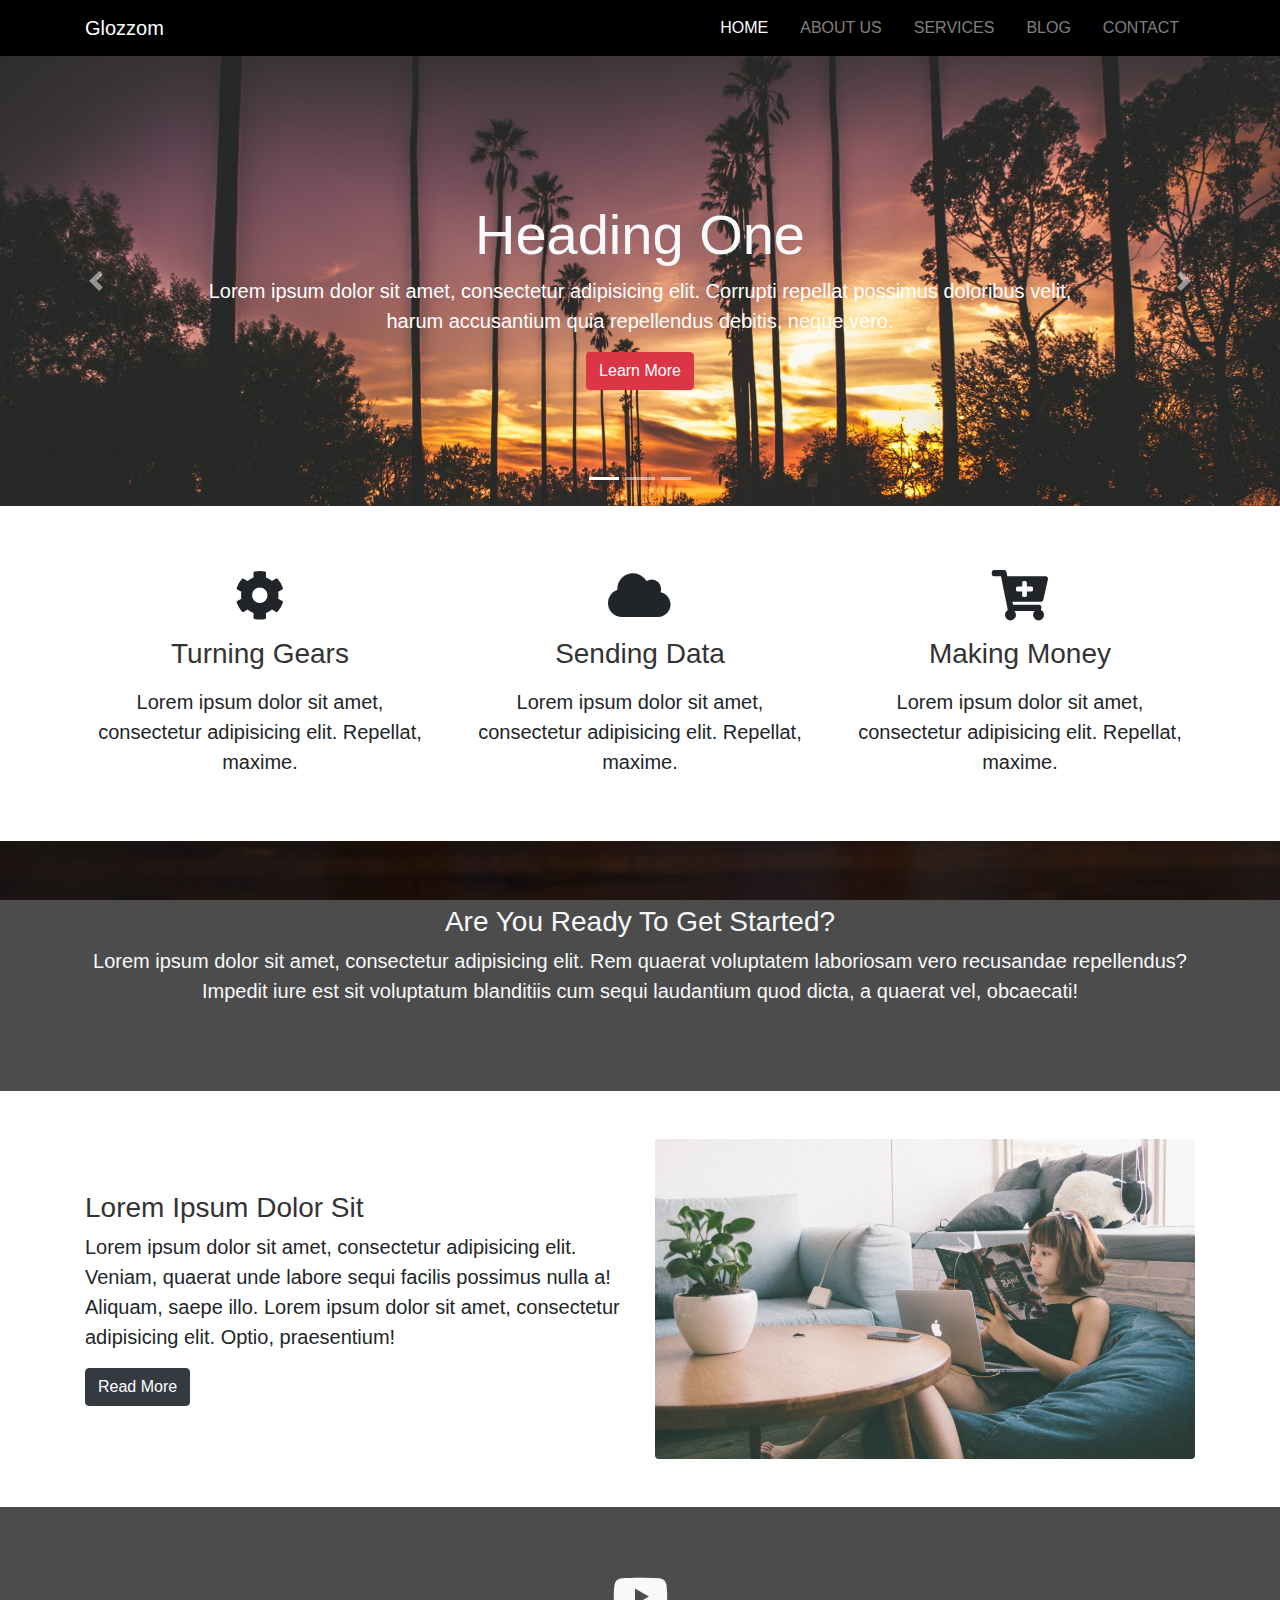
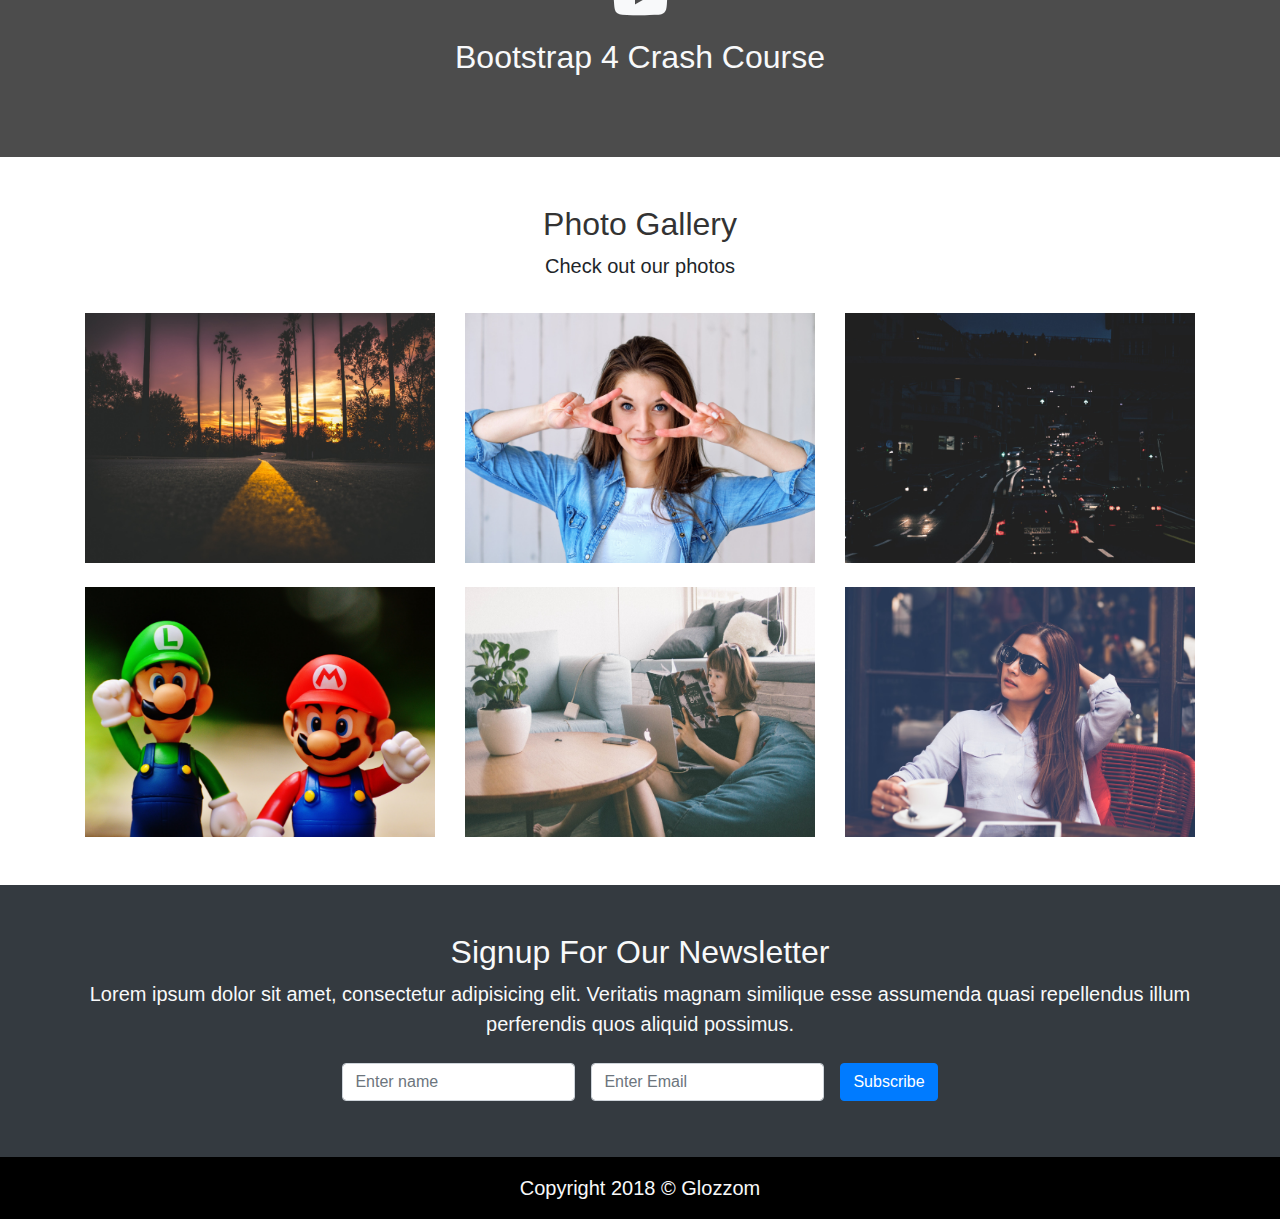
<file: index.html>
<!DOCTYPE html>
 <html lang="en">
 <head>
     <meta charset="UTF-8">
     <meta name="viewport" content="width=device-width, initial-scale=1.0">
     <meta http-equiv="X-UA-Compatible" content="ie=edge">
     <link rel="shortcut icon" href="img/icon.png">
     <title>Glozzom</title>
     <link rel="stylesheet" href="css/uikit.min.css">
     <link rel="stylesheet" href="css/fontawesome.min.css">
     <link rel="stylesheet" href="css/bootstrap.css">
     <link rel="stylesheet" href="css/navbar-fixed.css">
     <link rel="stylesheet" href="fontawesome-free-5.13.0-web/css/all.css">
     <link rel="stylesheet" href="css/style.css">
 </head>
 <body>
    <nav class="navbar navbar-dark navbar-expand-md" uk-sticky="top: 100; animation: uk-animation-slide-top; bottom: #sticky-on-scroll-up">
        <div class="container">
            <a class="navbar-brand" href="index.html">Glozzom</a>
            <button class="navbar-toggler" data-toggle="collapse" data-target="#menu" type="button">
                <span class="navbar-toggler-icon"></span>
            </button>
            <div class="collapse navbar-collapse" id="menu">
                <ul class="navbar-nav ml-auto mt-0">
                    <li class="nav-item active">
                        <a class="nav-link" href="#">HOME</a>
                    </li>
                    <li class="nav-item">
                        <a class="nav-link" href="about.html">ABOUT US</a>
                    </li>
                    <li class="nav-item">
                        <a class="nav-link" href="services.html">SERVICES</a>
                    </li>
                    <li class="nav-item">
                        <a class="nav-link" href="blog.html">BLOG</a>
                    </li>
                    <li class="nav-item">
                        <a class="nav-link" href="contact.html">CONTACT</a>
                    </li>
                </ul>
            </div>
        </div>
    </nav>

    <div class="contain">
        <div class="carousel slide" id="slide" data-ride="carousel">
            <div class="carousel-inner">
                <ul class="carousel-indicators">
                    <li data-target="#slide" data-slide-to="0" class="active"></li>
                    <li data-target="#slide" data-slide-to="1"></li>
                    <li data-target="#slide" data-slide-to="2"></li>
                </ul>
                <div class="carousel-item carousel-img-1 active">
                    <div class="container">
                        <div class="carousel-caption mb-3 mb-sm-5 pb-3 pb-sm-5">
                            <h2 class="display-4 text-light">Heading One</h2>
                            <p class="lead">Lorem ipsum dolor sit amet, consectetur adipisicing elit. Corrupti repellat possimus doloribus velit, harum accusantium quia repellendus debitis, neque vero.</p>
                            <button class="btn btn-danger" type="button" name="button">Learn More</button>
                        </div>
                    </div>
                </div>
                <div class="carousel-item carousel-img-2">
                    <div class="container">
                        <div class="carousel-caption mb-3 mb-sm-5 pb-3 pb-sm-5 text-right">
                            <h2 class="display-4 text-light">Heading Two</h2>
                            <p class="lead">Lorem ipsum dolor sit amet, consectetur adipisicing elit. Corrupti repellat possimus doloribus velit, harum accusantium quia repellendus debitis, neque vero.</p>
                            <button class="btn btn-success" type="button" name="button">Learn More</button>
                        </div>
                    </div>
                </div>
                <div class="carousel-item carousel-img-3">
                    <div class="contain">
                        <div class="carousel-caption mb-3 mb-sm-5 pb-3 pb-sm-5 text-left">
                            <h2 class="display-4 text-light">Heading There</h2>
                            <p class="lead">Lorem ipsum dolor sit amet, consectetur adipisicing elit. Corrupti repellat possimus doloribus velit, harum accusantium quia repellendus debitis, neque vero.</p>
                            <button class="btn btn-outline-light" type="button" name="button">Learn More</button>
                        </div>
                    </div>
                </div>
            </div>
            <a class="carousel-control-prev" href="#slide" data-slide="prev">
                <span class="carousel-control-prev-icon"></span>
            </a>
            <a class="carousel-control-next" href="#slide" data-slide="next">
                <span class="carousel-control-next-icon"></span>
            </a>
        </div>
    </div>

    <section id="homesection" class="text-center py-5">
        <div class="container">
            <div class="row">
                <div class="col-md-4 my-3">
                    <i class="fa fa-cog"></i>
                    <h3 class="my-3">Turning Gears</h3>
                    <p class="lead mb-0">Lorem ipsum dolor sit amet, consectetur adipisicing elit. Repellat, maxime.</p>
                </div>
                <div class="col-md-4 my-3">
                    <i class="fa fa-cloud"></i>
                    <h3 class="my-3">Sending Data</h3>
                    <p class="lead mb-0">Lorem ipsum dolor sit amet, consectetur adipisicing elit. Repellat, maxime.</p>
                </div>
                <div class="col-md-4 my-3">
                    <i class="fa fa-cart-plus"></i>
                    <h3 class="my-3">Making Money</h3>
                    <p class="lead mb-0">Lorem ipsum dolor sit amet, consectetur adipisicing elit. Repellat, maxime.</p>
                </div>
            </div>
        </div>
    </section>

    <section id="getstart" class="text-center py-5 text-light">
        <div class="dark-overlay">
            <div class="container">
                <div class="row">
                    <div class="col mt-5 pt-3">
                        <h3 class="text-light">Are You Ready To Get Started?</h3>
                        <p class="lead">Lorem ipsum dolor sit amet, consectetur adipisicing elit. Rem quaerat voluptatem laboriosam vero recusandae repellendus? Impedit iure est sit voluptatum blanditiis cum sequi laudantium quod dicta, a quaerat vel, obcaecati!</p>
                    </div>
                </div>
            </div>
        </div>
    </section>

    <section id="home-info" class="py-5">
        <div class="container">
            <div class="row">
                <div class="col-md-6 align-self-center">
                    <h3>Lorem Ipsum Dolor Sit</h3>
                    <p class="lead">Lorem ipsum dolor sit amet, consectetur adipisicing elit. Veniam, quaerat unde labore sequi facilis possimus nulla a! Aliquam, saepe illo. Lorem ipsum dolor sit amet, consectetur adipisicing elit. Optio, praesentium!</p>
                    <button class="btn btn-dark" type="button" name="button">Read More</button>
                </div>
                <div class="col-md-6 mt-3 mt-md-0">
                    <img class="img-fluid rounded" src="img/image5.jpeg" alt="">
                </div>
            </div>
        </div>
    </section>

    <section id="homevideo" class="text-center">
        <div class="background-overlay">
            <div class="container">
                <div class="row">
                    <div class="col mt-5 pt-3">
                        <div uk-lightbox>
                            <a class="text-light" href="https://youtu.be/43rTanJhQqM">
                                <i class="fab fa-youtube"></i>
                            </a>
                        </div>
                        <h2 class="mt-3 text-light">Bootstrap 4 Crash Course</h2>
                    </div>
                </div>
            </div>
        </div>
    </section>

    <section id="gallery" class="text-center py-5" uk-lightbox>
        <div class="container">
            <div class="row">
                <div class="col">
                    <h2>Photo Gallery</h2>
                    <p class="lead">Check out our photos</p>
                </div>
            </div>
            <div class="row pt-md-3">
                <div class="col-md-4">
                    <div class="">
                        <a href="img/image1.jpeg">
                            <img class="img-fluid" src="img/image1.jpeg" alt="">
                        </a>
                    </div>
                </div>
                <div class="col-md-4">
                    <div class="">
                        <a href="img/bg1.jpeg">
                            <img class="img-fluid" src="img/bg1.jpeg" alt="">
                        </a>
                    </div>
                </div>
                <div class="col-md-4">
                    <div class="">
                        <a href="img/image3.jpeg">
                            <img class="img-fluid" src="img/image3.jpeg" alt="">
                        </a>
                    </div>
                </div>
            </div>
            <div class="row pt-md-4">
                <div class="col-md-4">
                    <div class="">
                        <a href="img/image4.jpeg">
                            <img class="img-fluid" src="img/image4.jpeg" alt="">
                        </a>
                    </div>
                </div>
                <div class="col-md-4">
                    <div class="">
                        <a href="img/image5.jpeg">
                            <img class="img-fluid" src="img/image5.jpeg" alt="">
                        </a>
                    </div>
                </div>
                <div class="col-md-4">
                    <div class="">
                        <a href="img/image6.jpeg">
                            <img class="img-fluid" src="img/image6.jpeg" alt="">
                        </a>
                    </div>
                </div>
            </div>
        </div>
    </section>

    <section id="signup" class="py-5 bg-dark text-center text-light">
        <div class="container ">
            <div class="row">
                <div class="col">
                    <h2 class="text-light">Signup For Our Newsletter</h2>
                    <p class="lead">Lorem ipsum dolor sit amet, consectetur adipisicing elit. Veritatis magnam similique esse assumenda quasi repellendus illum perferendis quos aliquid possimus.</p>
                </div>
            </div>
            <form class="form-inline justify-content-center" action="index.html" method="post">

                <input class="form-control m-2" type="text" name="" value="" placeholder="Enter name">
                <input class="form-control m-2" type="mail" name="" value="" placeholder="Enter Email">
                <input class="btn btn-primary m-2" type="submit" name="" value="Subscribe" placeholder="">
            </form>
        </div>
    </section>

    <section id="footer" class="py-3 text-center text-light justify-">
        <div class="container">
            <div class="row">
                <div class="col">
                    <p class="lead mb-0">Copyright 2018 &copy; Glozzom</p>
                </div>
            </div>
        </div>
    </section>
     <script src="js/jquery.min.js" charset="utf-8"></script>
     <script src="js/popper.min.js" charset="utf-8"></script>
     <script src="js/bootstrap.min.js" charset="utf-8"></script>
     <script src="js/uikit.min.js" charset="utf-8"></script>
     <script src="js/uikit-icons.min.js" charset="utf-8"></script>
     <script src="js/navbar-fixed.js" charset="utf-8"></script>
 </body>
 </html>
</file>
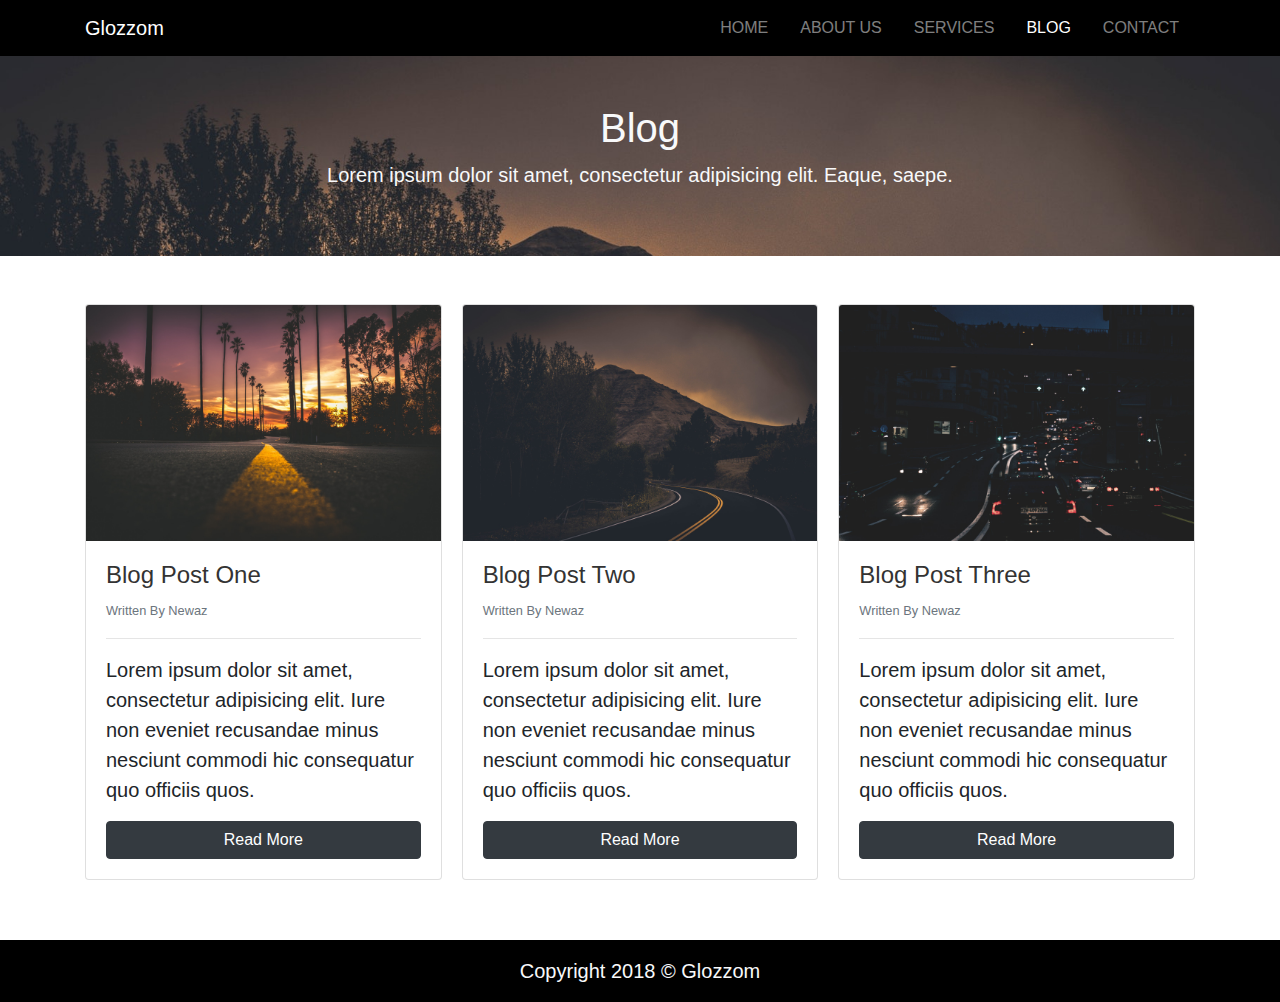
<file: blog.html>
<!DOCTYPE html>
<html lang="en">
<head>
    <meta charset="UTF-8">
    <meta name="viewport" content="width=device-width, initial-scale=1.0">
    <meta http-equiv="X-UA-Compatible" content="ie=edge">
    <title>Glozzom</title>
    <link rel="stylesheet" href="css/uikit.min.css">
    <link rel="stylesheet" href="css/fontawesome.min.css">
    <link rel="stylesheet" href="css/bootstrap.css">
    <link rel="stylesheet" href="css/navbar-fixed.css">
    <link rel="stylesheet" href="fontawesome-free-5.13.0-web/css/all.css">
    <link rel="stylesheet" href="css/slick.css">
    <link rel="stylesheet" href="css/slick-theme.css">
    <link rel="stylesheet" href="css/style.css">
    <link rel="shortcut icon" href="img/icon.png">
</head>
<body>
    <nav class="navbar navbar-dark navbar-expand-md" uk-sticky="top: 100; animation: uk-animation-slide-top; bottom: #sticky-on-scroll-up">
        <div class="container">
            <a class="navbar-brand" href="index.html">Glozzom</a>
            <button class="navbar-toggler" data-toggle="collapse" data-target="#menu" type="button">
                <span class="navbar-toggler-icon"></span>
            </button>
            <div class="collapse navbar-collapse" id="menu">
                <ul class="navbar-nav ml-auto mt-0">
                    <li class="nav-item">
                        <a class="nav-link" href="index.html">HOME</a>
                    </li>
                    <li class="nav-item">
                        <a class="nav-link" href="about.html">ABOUT US</a>
                    </li>
                    <li class="nav-item">
                        <a class="nav-link" href="services.html">SERVICES</a>
                    </li>
                    <li class="nav-item active">
                        <a class="nav-link" href="#">BLOG</a>
                    </li>
                    <li class="nav-item">
                        <a class="nav-link" href="contact.html">CONTACT</a>
                    </li>
                </ul>
            </div>
        </div>
    </nav>

    <section id="about" class="text-center py-5 text-light">
        <div class="container">
            <div class="row">
                <div class="col">
                    <h2 class="text-light">Blog</h2>
                    <p class="lead">Lorem ipsum dolor sit amet, consectetur adipisicing elit. Eaque, saepe.</p>
                </div>
            </div>
        </div>
    </section>

    <section id="blog" class="py-5">
        <div class="container">
            <div class="row">
                <div class="col">
                    <div class="card-columns">
                        <div class="card">
                            <img src="img/image1.jpeg" class="img-fluid card-img-top" alt="">
                            <div class="card-body">
                                <h4>Blog Post One</h4>
                                <small class="text-muted">Written By Newaz</small>
                                <hr>
                                <p class="lead">Lorem ipsum dolor sit amet, consectetur adipisicing elit. Iure non eveniet recusandae minus nesciunt commodi hic consequatur quo officiis quos.</p>
                                <a href="#" class="btn btn-dark btn-block">Read More</a>
                            </div>
                        </div>
                        <div class="card">
                            <img src="img/image2.jpeg" class="img-fluid card-img-top" alt="">
                            <div class="card-body">
                                <h4>Blog Post Two</h4>
                                <small class="text-muted">Written By Newaz</small>
                                <hr>
                                <p class="lead">Lorem ipsum dolor sit amet, consectetur adipisicing elit. Iure non eveniet recusandae minus nesciunt commodi hic consequatur quo officiis quos.</p>
                                <a href="#" class="btn btn-dark btn-block">Read More</a>
                            </div>
                        </div>
                        <div class="card">
                            <img src="img/image3.jpeg" class="img-fluid card-img-top" alt="">
                            <div class="card-body">
                                <h4>Blog Post Three</h4>
                                <small class="text-muted">Written By Newaz</small>
                                <hr>
                                <p class="lead">Lorem ipsum dolor sit amet, consectetur adipisicing elit. Iure non eveniet recusandae minus nesciunt commodi hic consequatur quo officiis quos.</p>
                                <a href="#" class="btn btn-dark btn-block">Read More</a>
                            </div>
                        </div>
                    </div>
                </div>
            </div>
        </div>
    </section>

    <section id="footer" class="py-3 text-center text-light">
        <div class="container">
            <div class="row">
                <div class="col">
                    <p class="lead mb-0">Copyright 2018 &copy; Glozzom</p>
                </div>
            </div>
        </div>
    </section>

    <script src="js/jquery.min.js" charset="utf-8"></script>
    <script src="js/popper.min.js" charset="utf-8"></script>
    <script src="js/bootstrap.min.js" charset="utf-8"></script>
    <script src="js/uikit.min.js" charset="utf-8"></script>
    <script src="js/uikit-icons.min.js" charset="utf-8"></script>
    <script src="js/navbar-fixed.js" charset="utf-8"></script>
    <script src="js/slick.min.js" charset="utf-8"></script>
    <script src="js/main.js" charset="utf-8"></script>
</body>
</html>
</file>
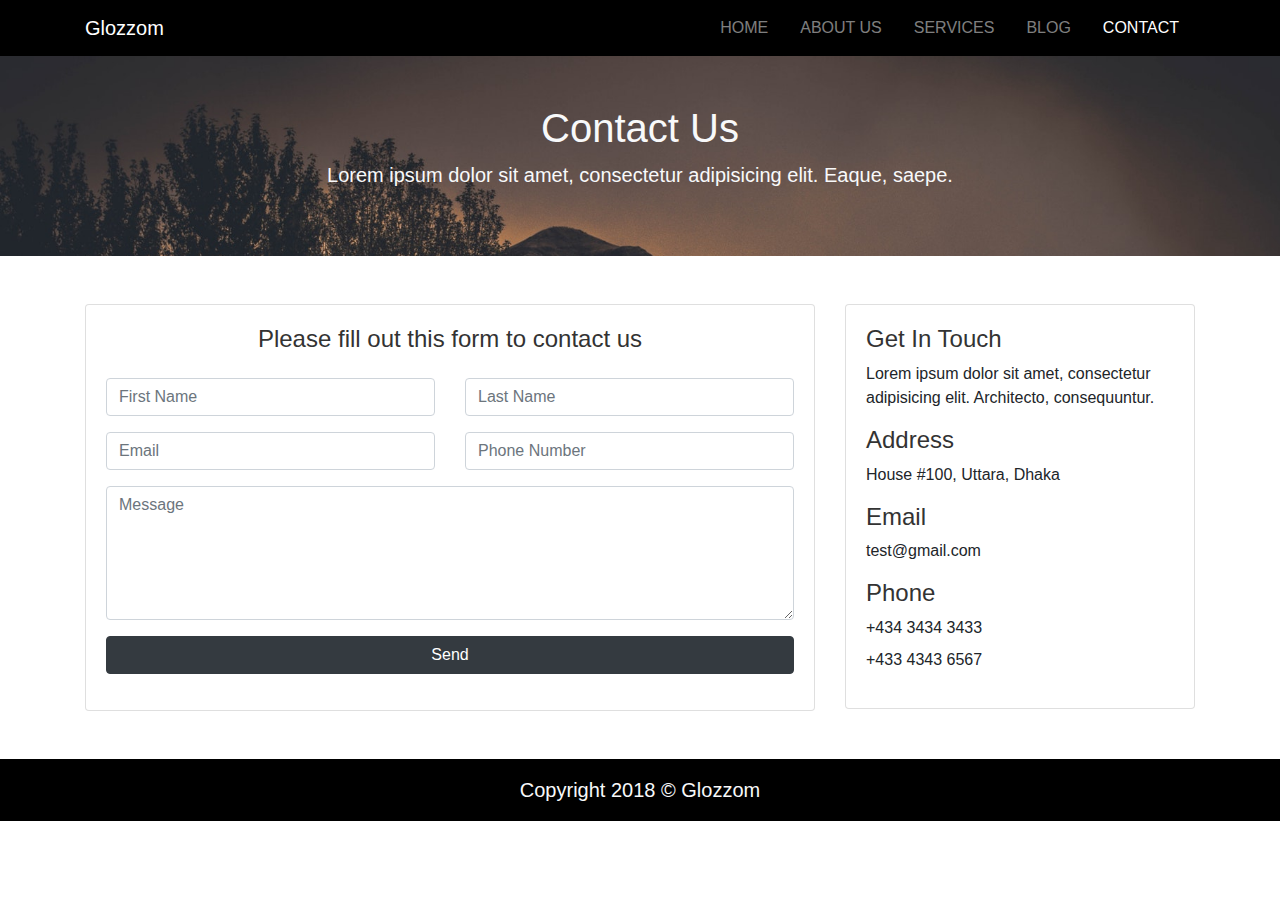
<file: contact.html>
<!DOCTYPE html>
<html lang="en">
<head>
    <meta charset="UTF-8">
    <meta name="viewport" content="width=device-width, initial-scale=1.0">
    <meta http-equiv="X-UA-Compatible" content="ie=edge">
    <title>Glozzom</title>
    <link rel="stylesheet" href="css/uikit.min.css">
    <link rel="stylesheet" href="css/fontawesome.min.css">
    <link rel="stylesheet" href="css/bootstrap.css">
    <link rel="stylesheet" href="css/navbar-fixed.css">
    <link rel="stylesheet" href="fontawesome-free-5.13.0-web/css/all.css">
    <link rel="stylesheet" href="css/slick.css">
    <link rel="stylesheet" href="css/slick-theme.css">
    <link rel="stylesheet" href="css/style.css">
    <link rel="shortcut icon" href="img/icon.png">
</head>
<body>
    <nav class="navbar navbar-dark navbar-expand-md" uk-sticky="top: 100; animation: uk-animation-slide-top; bottom: #sticky-on-scroll-up">
        <div class="container">
            <a class="navbar-brand" href="index.html">Glozzom</a>
            <button class="navbar-toggler" data-toggle="collapse" data-target="#menu" type="button">
                <span class="navbar-toggler-icon"></span>
            </button>
            <div class="collapse navbar-collapse" id="menu">
                <ul class="navbar-nav ml-auto mt-0">
                    <li class="nav-item">
                        <a class="nav-link" href="index.html">HOME</a>
                    </li>
                    <li class="nav-item">
                        <a class="nav-link" href="about.html">ABOUT US</a>
                    </li>
                    <li class="nav-item">
                        <a class="nav-link" href="services.html">SERVICES</a>
                    </li>
                    <li class="nav-item">
                        <a class="nav-link" href="blog.html">BLOG</a>
                    </li>
                    <li class="nav-item active">
                        <a class="nav-link" href="#">CONTACT</a>
                    </li>
                </ul>
            </div>
        </div>
    </nav>

    <section id="about" class="text-center py-5 text-light">
        <div class="container">
            <div class="row">
                <div class="col">
                    <h2 class="text-light">Contact Us</h2>
                    <p class="lead">Lorem ipsum dolor sit amet, consectetur adipisicing elit. Eaque, saepe.</p>
                </div>
            </div>
        </div>
    </section>

    <section id="contact" class="py-5">
        <div class="container">
            <div class="row">
                <div class="col-md-8">
                    <div class="card">
                        <div class="card-body">
                            <h4 class="text-center">Please fill out this form to contact us</h4>
                            <div class="row mt-4">
                                <div class="col-md-6 form-group">
                                    <input type="text" name="" value="" placeholder="First Name" class="form-control">
                                </div>
                                <div class="col-md-6 form-group">
                                    <input type="text" name="" value="" placeholder="Last Name" class="form-control">
                                </div>
                                <div class="col-md-6 form-group">
                                    <input type="email" name="" value="" placeholder="Email" class="form-control">
                                </div>
                                <div class="col-md-6 form-group">
                                    <input type="text" name="" value="" placeholder="Phone Number" class="form-control">
                                </div>
                                <div class="col-md-12 form-group">
                                    <textarea name="name" rows="5" cols="80" class="form-control" placeholder="Message"></textarea>
                                </div>
                                <div class="col-md-12 form-group">
                                    <input type="submit" name="" value="Send" class="btn btn-dark btn-block">
                                </div>
                            </div>
                        </div>
                    </div>
                </div>
                <div class="col-md-4">
                    <div class="card">
                        <div class="card-body">
                            <h4>Get In Touch</h4>
                            <p>Lorem ipsum dolor sit amet, consectetur adipisicing elit. Architecto, consequuntur.</p>
                            <h4>Address</h4>
                            <p>House #100, Uttara, Dhaka</p>
                            <h4>Email</h4>
                            <p>test@gmail.com</p>
                            <h4>Phone</h4>
                            <p class="mb-2">+434 3434 3433</p>
                            <p class="">+433 4343 6567</p>
                        </div>
                    </div>
                </div>
            </div>
        </div>
    </section>

    <section id="footer" class="py-3 text-center text-light">
        <div class="container">
            <div class="row">
                <div class="col">
                    <p class="lead mb-0">Copyright 2018 &copy; Glozzom</p>
                </div>
            </div>
        </div>
    </section>

    <script src="js/jquery.min.js" charset="utf-8"></script>
    <script src="js/popper.min.js" charset="utf-8"></script>
    <script src="js/bootstrap.min.js" charset="utf-8"></script>
    <script src="js/uikit.min.js" charset="utf-8"></script>
    <script src="js/uikit-icons.min.js" charset="utf-8"></script>
    <script src="js/navbar-fixed.js" charset="utf-8"></script>
    <script src="js/slick.min.js" charset="utf-8"></script>
    <script src="js/main.js" charset="utf-8"></script>
</body>
</html>
</file>
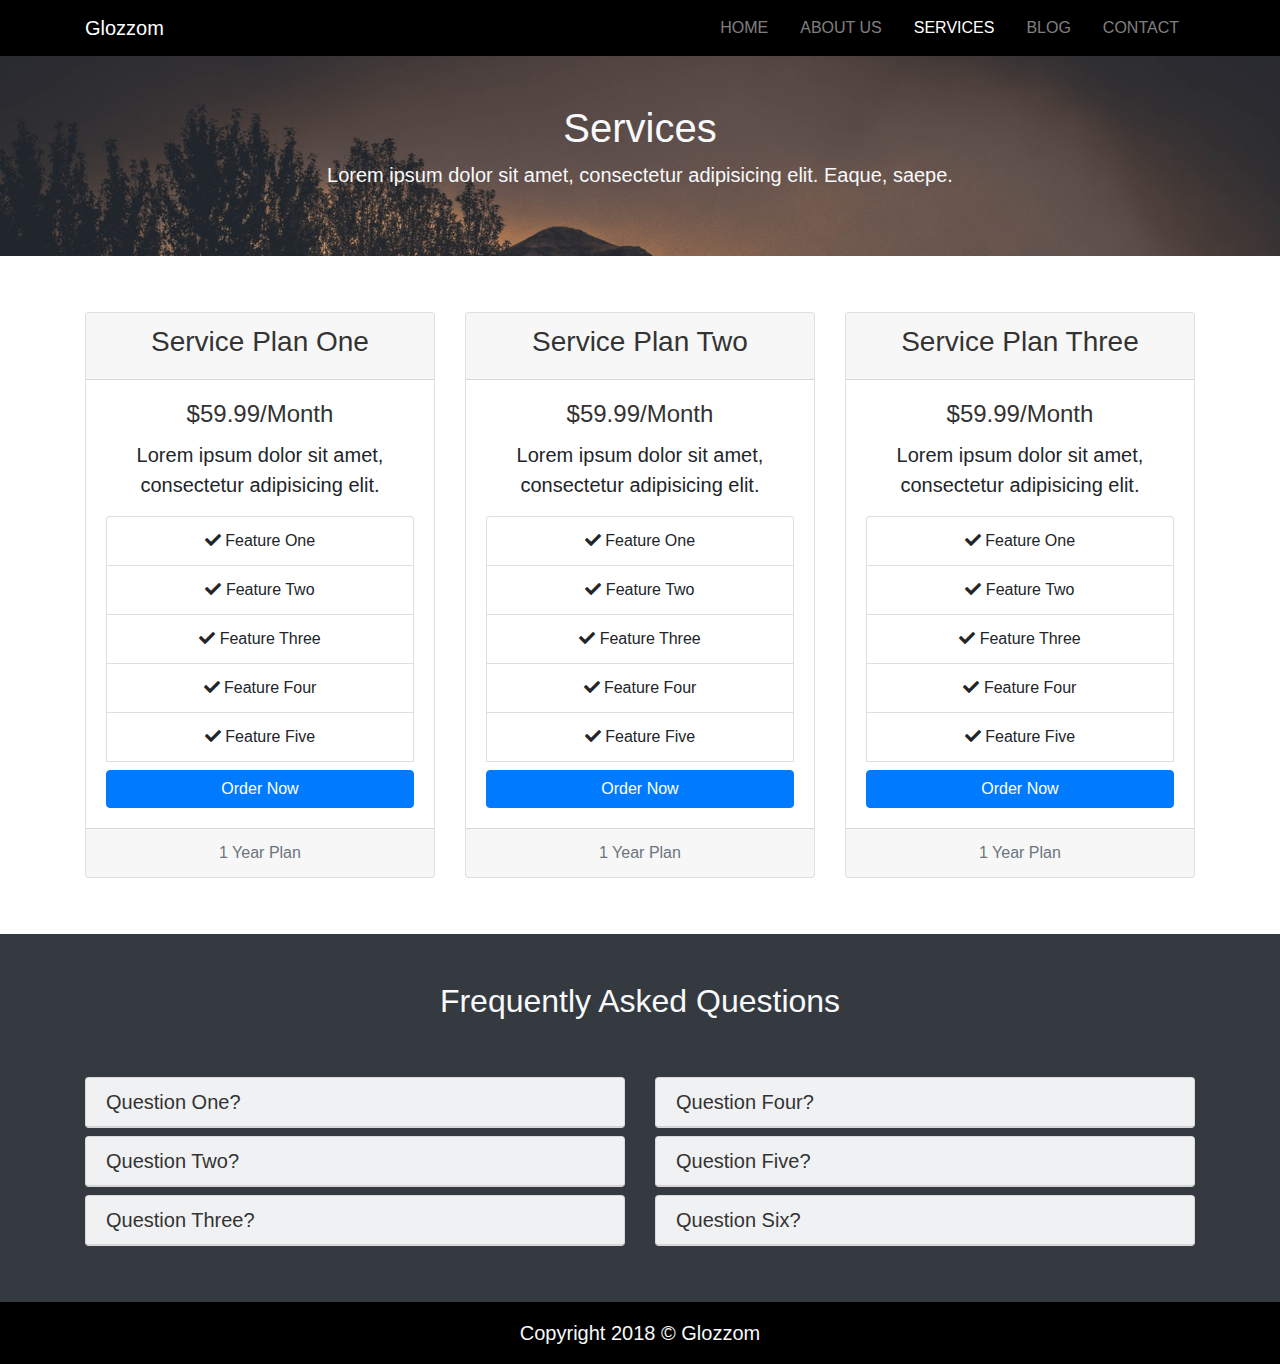
<file: services.html>
<!DOCTYPE html>
<html lang="en">
<head>
    <meta charset="UTF-8">
    <meta name="viewport" content="width=device-width, initial-scale=1.0">
    <meta http-equiv="X-UA-Compatible" content="ie=edge">
    <link rel="shortcut icon" href="img/icon.png">
    <title>Glozzom</title>
    <link rel="stylesheet" href="css/uikit.min.css">
    <link rel="stylesheet" href="css/fontawesome.min.css">
    <link rel="stylesheet" href="css/bootstrap.css">
    <link rel="stylesheet" href="css/navbar-fixed.css">
    <link rel="stylesheet" href="fontawesome-free-5.13.0-web/css/all.css">
    <link rel="stylesheet" href="css/slick.css">
    <link rel="stylesheet" href="css/slick-theme.css">
    <link rel="stylesheet" href="css/style.css">
</head>
<body>
    <nav class="navbar navbar-dark navbar-expand-md" uk-sticky="top: 100; animation: uk-animation-slide-top; bottom: #sticky-on-scroll-up">
        <div class="container">
            <a class="navbar-brand" href="index.html">Glozzom</a>
            <button class="navbar-toggler" data-toggle="collapse" data-target="#menu" type="button">
                <span class="navbar-toggler-icon"></span>
            </button>
            <div class="collapse navbar-collapse" id="menu">
                <ul class="navbar-nav ml-auto mt-0">
                    <li class="nav-item">
                        <a class="nav-link" href="index.html">HOME</a>
                    </li>
                    <li class="nav-item">
                        <a class="nav-link" href="about.html">ABOUT US</a>
                    </li>
                    <li class="nav-item active">
                        <a class="nav-link" href="#">SERVICES</a>
                    </li>
                    <li class="nav-item">
                        <a class="nav-link" href="blog.html">BLOG</a>
                    </li>
                    <li class="nav-item">
                        <a class="nav-link" href="contact.html">CONTACT</a>
                    </li>
                </ul>
            </div>
        </div>
    </nav>

    <section id="about" class="text-center py-5 text-light">
        <div class="container">
            <div class="row">
                <div class="col">
                    <h2 class="text-light">Services</h2>
                    <p class="lead">Lorem ipsum dolor sit amet, consectetur adipisicing elit. Eaque, saepe.</p>
                </div>
            </div>
        </div>
    </section>

    <section id="services" class="py-5 text-center">
        <div class="container">
            <div class="row">
                <div class="col-md-4 my-2">
                    <div class="card">
                        <div class="card-header">
                            <h3>Service Plan One</h3>
                        </div>
                        <div class="card-body">
                            <div class="card-title"><h4>$59.99/Month</h4></div>
                            <div class="card-text lead mb-3">Lorem ipsum dolor sit amet, consectetur adipisicing elit.</div>
                            <ul class="list-group">
                                <li class="list-group-item">
                                    <i class="fa fa-check"></i> Feature One
                                </li>
                                <li class="list-group-item">
                                    <i class="fa fa-check"></i> Feature Two
                                </li>
                                <li class="list-group-item">
                                    <i class="fa fa-check"></i> Feature Three
                                </li>
                                <li class="list-group-item">
                                    <i class="fa fa-check"></i> Feature Four
                                </li>
                                <li class="list-group-item">
                                    <i class="fa fa-check"></i> Feature Five
                                </li>
                                <li class="btn btn-primary mt-2">Order Now</li>
                            </ul>
                        </div>
                        <div class="card-footer">
                            <p class="text-muted mb-0">1 Year Plan</p>
                        </div>
                    </div>
                </div>
                <div class="col-md-4 my-2 my-2">
                    <div class="card">
                        <div class="card-header">
                            <h3>Service Plan Two</h3>
                        </div>
                        <div class="card-body">
                            <div class="card-title"><h4>$59.99/Month</h4></div>
                            <div class="card-text lead mb-3">Lorem ipsum dolor sit amet, consectetur adipisicing elit.</div>
                            <ul class="list-group">
                                <li class="list-group-item">
                                    <i class="fa fa-check"></i> Feature One
                                </li>
                                <li class="list-group-item">
                                    <i class="fa fa-check"></i> Feature Two
                                </li>
                                <li class="list-group-item">
                                    <i class="fa fa-check"></i> Feature Three
                                </li>
                                <li class="list-group-item">
                                    <i class="fa fa-check"></i> Feature Four
                                </li>
                                <li class="list-group-item">
                                    <i class="fa fa-check"></i> Feature Five
                                </li>
                                <li class="btn btn-primary mt-2">Order Now</li>
                            </ul>
                        </div>
                        <div class="card-footer">
                            <p class="text-muted mb-0">1 Year Plan</p>
                        </div>
                    </div>
                </div>
                <div class="col-md-4 my-2">
                    <div class="card">
                        <div class="card-header">
                            <h3>Service Plan Three</h3>
                        </div>
                        <div class="card-body">
                            <div class="card-title"><h4>$59.99/Month</h4></div>
                            <div class="card-text lead mb-3">Lorem ipsum dolor sit amet, consectetur adipisicing elit.</div>
                            <ul class="list-group">
                                <li class="list-group-item">
                                    <i class="fa fa-check"></i> Feature One
                                </li>
                                <li class="list-group-item">
                                    <i class="fa fa-check"></i> Feature Two
                                </li>
                                <li class="list-group-item">
                                    <i class="fa fa-check"></i> Feature Three
                                </li>
                                <li class="list-group-item">
                                    <i class="fa fa-check"></i> Feature Four
                                </li>
                                <li class="list-group-item">
                                    <i class="fa fa-check"></i> Feature Five
                                </li>
                                <li class="btn btn-primary mt-2">Order Now</li>
                            </ul>
                        </div>
                        <div class="card-footer">
                            <p class="text-muted mb-0">1 Year Plan</p>
                        </div>
                    </div>
                </div>
            </div>
        </div>
    </section>

    <section id="faq" class="py-5 bg-dark">
        <div class="container">
            <h2 class="text-light text-center">Frequently Asked Questions</h2>
            <div id="accordion">
                <div class="row pt-5">
                    <div class="col-md-6">
                        <div class="card bg-light text-dark mb-2">
                            <div class="card-header">
                                <a class="text-dark" data-toggle="collapse" href="#collapseOne"><h5 class="mb-0">Question One?</h5></a>
                            </div>
                            <div class="collapse" id="collapseOne" data-parent="#accordion">
                                <div class="card-body lead">
                                    Lorem ipsum dolor sit amet, consectetur adipisicing elit. At praesentium, necessitatibus qui deleniti. Eum harum porro repudiandae adipisci repellat saepe?
                                </div>
                            </div>
                        </div>

                        <div class="card bg-light text-dark mb-2">
                            <div class="card-header">
                                <a class="text-dark" data-toggle="collapse" href="#collapseTwo"><h5 class="mb-0">Question Two?</h5></a>
                            </div>
                            <div class="collapse" id="collapseTwo" data-parent="#accordion">
                                <div class="card-body lead">
                                    Lorem ipsum dolor sit amet, consectetur adipisicing elit. At praesentium, necessitatibus qui deleniti. Eum harum porro repudiandae adipisci repellat saepe?
                                </div>
                            </div>
                        </div>

                        <div class="card bg-light text-dark mb-2">
                            <div class="card-header" id="headingThree">
                                <a class="text-dark" data-toggle="collapse" href="#collapseThree"><h5 class="mb-0">Question Three?</h5></a>
                            </div>
                            <div class="collapse" id="collapseThree" data-parent="#accordion">
                                <div class="card-body lead">
                                    Lorem ipsum dolor sit amet, consectetur adipisicing elit. At praesentium, necessitatibus qui deleniti. Eum harum porro repudiandae adipisci repellat saepe?
                                </div>
                            </div>
                        </div>
                    </div>

                    <div class="col-md-6">
                        <div class="card bg-light text-dark mb-2">
                            <div class="card-header" id="headingFour">
                                <a class="text-dark" data-toggle="collapse" href="#collapseFour"><h5 class="mb-0">Question Four?</h5></a>
                            </div>
                            <div class="collapse" id="collapseFour" data-parent="#accordion">
                                <div class="card-body lead">
                                    Lorem ipsum dolor sit amet, consectetur adipisicing elit. At praesentium, necessitatibus qui deleniti. Eum harum porro repudiandae adipisci repellat saepe?
                                </div>
                            </div>
                        </div>

                        <div class="card bg-light text-dark my-2">
                            <div class="card-header" id="headingFive">
                                <a class="text-dark" data-toggle="collapse" href="#collapseFive"><h5 class="mb-0">Question Five?</h5></a>
                            </div>
                            <div class="collapse" id="collapseFive" data-parent="#accordion">
                                <div class="card-body lead">
                                    Lorem ipsum dolor sit amet, consectetur adipisicing elit. At praesentium, necessitatibus qui deleniti. Eum harum porro repudiandae adipisci repellat saepe?
                                </div>
                            </div>
                        </div>

                        <div class="card bg-light text-dark mb-2">
                            <div class="card-header" id="headingSix">
                                <a class="text-dark" data-toggle="collapse" href="#collapseSix"><h5 class="mb-0">Question Six?</h5></a>
                            </div>
                            <div class="collapse" id="collapseSix" data-parent="#accordion">
                                <div class="card-body lead">
                                    Lorem ipsum dolor sit amet, consectetur adipisicing elit. At praesentium, necessitatibus qui deleniti. Eum harum porro repudiandae adipisci repellat saepe?
                                </div>
                            </div>
                        </div>
                    </div>
                </div>
            </div>
        </div>
    </section>

    <section id="footer" class="py-3 text-center text-light">
        <div class="container">
            <div class="row">
                <div class="col">
                    <p class="lead mb-0">Copyright 2018 &copy; Glozzom</p>
                </div>
            </div>
        </div>
    </section>

    <script src="js/jquery.min.js" charset="utf-8"></script>
    <script src="js/popper.min.js" charset="utf-8"></script>
    <script src="js/bootstrap.min.js" charset="utf-8"></script>
    <script src="js/uikit.min.js" charset="utf-8"></script>
    <script src="js/uikit-icons.min.js" charset="utf-8"></script>
    <script src="js/navbar-fixed.js" charset="utf-8"></script>
    <script src="js/slick.min.js" charset="utf-8"></script>
    <script src="js/main.js" charset="utf-8"></script>
</body>
</html>
</file>
<file: css/navbar-fixed.css>
html, body {
  height: 100%;
}

.container-fluid > .container, .container > .row {
  height: 100%;
}

/* nav */
nav {
  min-height: 3.5rem;
}
nav.fixed-top {
  padding: 0.5rem;
}
nav.bg-primary li a {
  color: #fff !important;
}
nav li a.active {
  padding: .2rem .4rem;
  color: #0275d8 !important;
  background-color: #fff;
  border-radius: .2rem;
  margin: .3rem 0.6rem;
}
nav .navbar-collapse.collapsing ul,
nav .navbar-collapse.show ul {
  margin-top: 3rem;
}
nav .navbar-collapse.collapsing li a,
nav .navbar-collapse.show li a  {
  padding: 0.5rem;
}

nav .navbar-collapse.show li a.active  {
  margin: 0;
}

.navbar-toggler {
  border: 0;
}

.bg-primary {
  color: #fff;
}
</file>
<file: css/style.css>
.navbar {
  background: #000; }
  .navbar .nav-link {
    font-size: 16px;
    padding-right: 1em !important;
    padding-left: 1em !important; }
  .navbar .navbar-toggler {
    border: 0.1px solid #1a1a1a; }

.carousel-item {
  height: 450px; }

.carousel-img-1 {
  background: url("../img/image1.jpeg");
  background-size: cover; }

.carousel-img-2 {
  background: url("../img/image2.jpeg");
  background-size: cover; }

.carousel-img-3 {
  background: url("../img/image3.jpeg");
  background-size: cover; }

#homesection .fa {
  font-size: 50px; }

#getstart {
  position: relative;
  background: url("../img/pc.jpeg");
  background-size: cover;
  background-attachment: fixed;
  background-repeat: no-repeat;
  min-height: 250px; }
  #getstart .dark-overlay {
    background: rgba(0, 0, 0, 0.7);
    position: absolute;
    top: 0;
    left: 0;
    width: 100%;
    height: 100%; }

#homevideo {
  position: relative;
  background: url("../img/people.jpeg");
  background-size: cover;
  background-attachment: fixed;
  background-repeat: no-repeat;
  min-height: 250px; }
  #homevideo .background-overlay {
    position: absolute;
    background: rgba(0, 0, 0, 0.7);
    width: 100%;
    height: 100%;
    top: 0; }
  #homevideo .fab {
    font-size: 50px; }

#gallery img {
  min-height: 250px; }

#footer {
  background: #000; }

#about {
  background: url("../img/image2.jpeg");
  background-size: cover;
  background-attachment: fixed;
  background-repeat: no-repeat;
  min-height: 200px; }
  #about h2 {
    font-size: 2.5rem; }

#do img {
  width: 350px;
  height: 350px; }

#box .fa {
  font-size: 50px; }

#testimonial .slick-prev:before,
#testimonial .slick-next:before {
  color: #000; }

@media (max-width: 767px) {
  .nav-item {
    padding-left: 0 !important; }
  #getstart {
    min-height: 300px; } }

@media (max-width: 480px) {
  .carousel h2 {
    font-size: 2.5rem; }
  #getstart {
    min-height: 400px; } }
</file>
